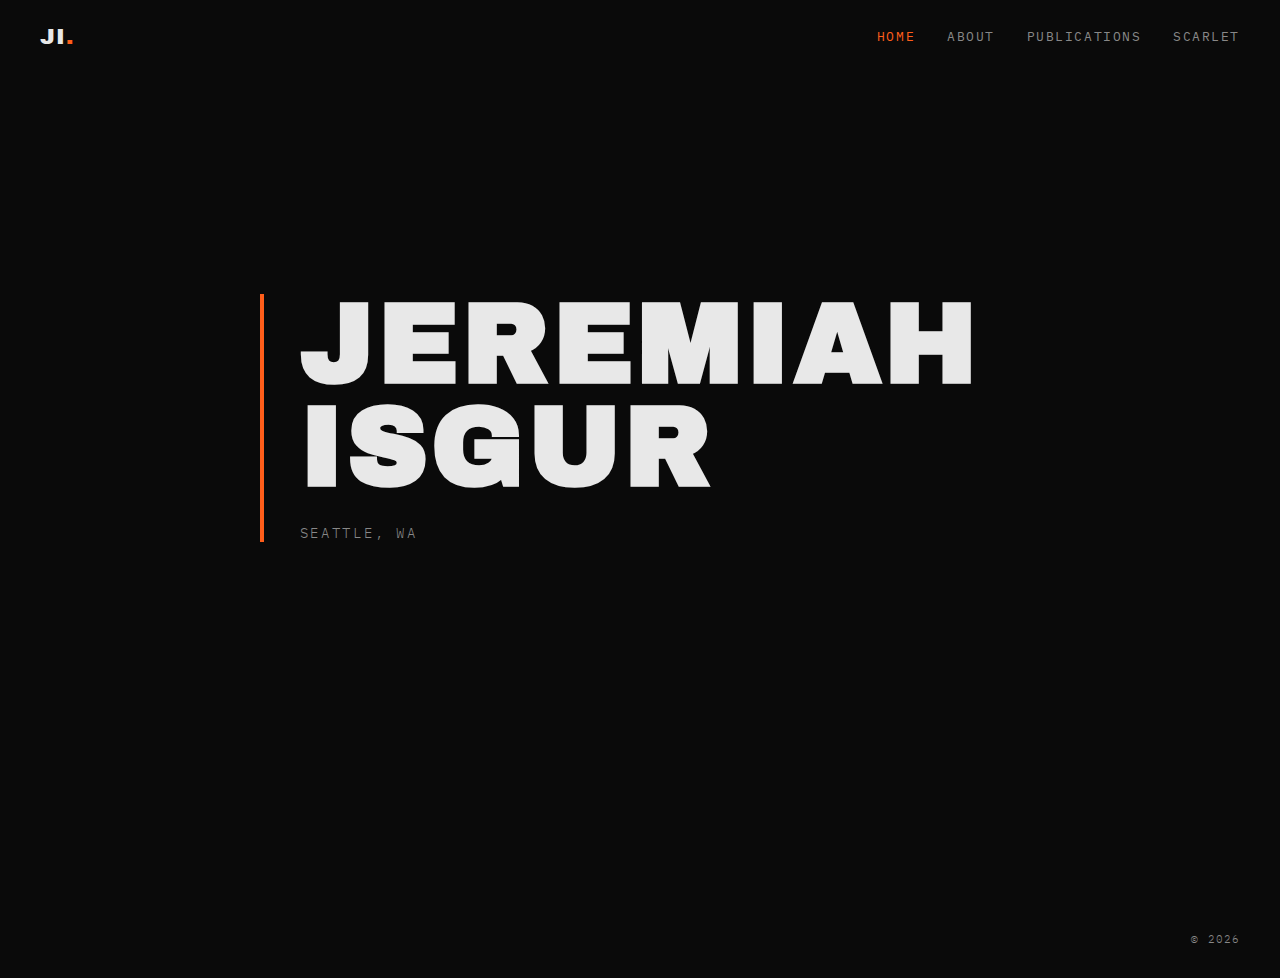
<file: index.html>
<!DOCTYPE html>
<html lang="en">
<head>
    <meta charset="UTF-8">
    <meta name="viewport" content="width=device-width, initial-scale=1.0">
    <title>Jeremiah Isgur</title>
    <link rel="stylesheet" href="styles.css">
    <link rel="preconnect" href="https://fonts.googleapis.com">
    <link rel="preconnect" href="https://fonts.gstatic.com" crossorigin>
    <link href="https://fonts.googleapis.com/css2?family=Archivo+Black&family=IBM+Plex+Mono:wght@300;400&display=swap" rel="stylesheet">
</head>
<body>
    <nav class="nav">
        <a href="index.html" class="nav-logo">JI<span class="logo-dot">.</span></a>
        <div class="nav-links">
            <a href="index.html" class="active">Home</a>
            <a href="about.html">About</a>
            <a href="publications.html">Publications</a>
            <a href="scarlet.html">Scarlet</a>
        </div>
    </nav>

    <main class="page-content home-page">
        <div class="home-hero">
            <div class="hero-bar"></div>
            <h1>Jeremiah<br>Isgur</h1>
            <p class="location">Seattle, WA</p>
        </div>
    </main>

    <footer class="footer">
        <p>&copy; 2026</p>
    </footer>
</body>
</html>
</file>
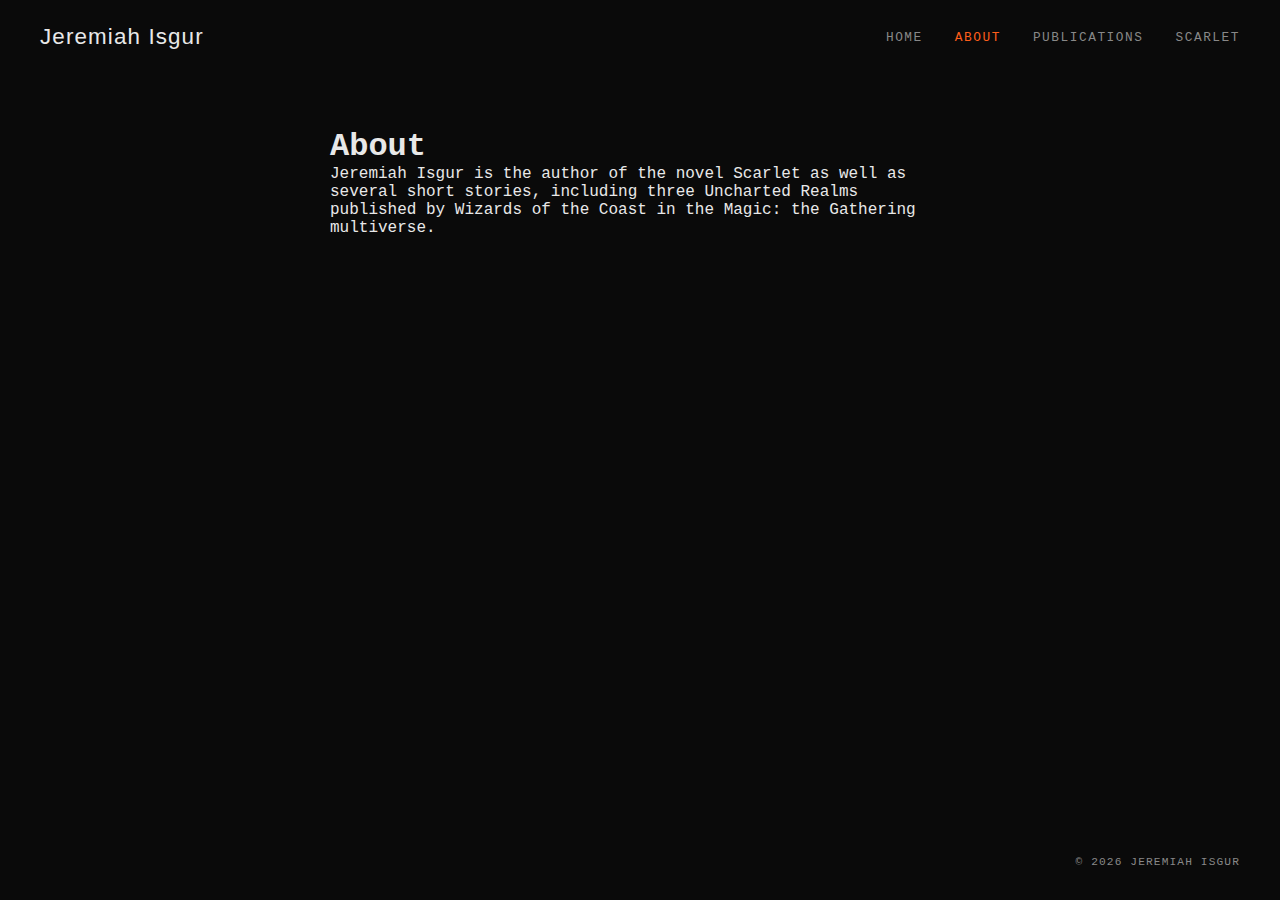
<file: about.html>
<!DOCTYPE html>
<html lang="en">
<head>
    <meta charset="UTF-8">
    <meta name="viewport" content="width=device-width, initial-scale=1.0">
    <title>About – Jeremiah Isgur</title>
    <link rel="stylesheet" href="styles.css">
</head>
<body>
    <nav class="nav">
        <a href="index.html" class="nav-logo">Jeremiah Isgur</a>
        <div class="nav-links">
            <a href="index.html">Home</a>
            <a href="about.html" class="active">About</a>
            <a href="publications.html">Publications</a>
            <a href="scarlet.html">Scarlet</a>
        </div>
    </nav>

    <main class="page-content">
        <h1>About</h1>
        <p>Jeremiah Isgur is the author of the novel Scarlet as well as several short stories, including three Uncharted Realms published by Wizards of the Coast in the Magic: the Gathering multiverse.</p>
    </main>

    <footer class="footer">
        <p>&copy; 2026 Jeremiah Isgur</p>
    </footer>
</body>
</html>
</file>
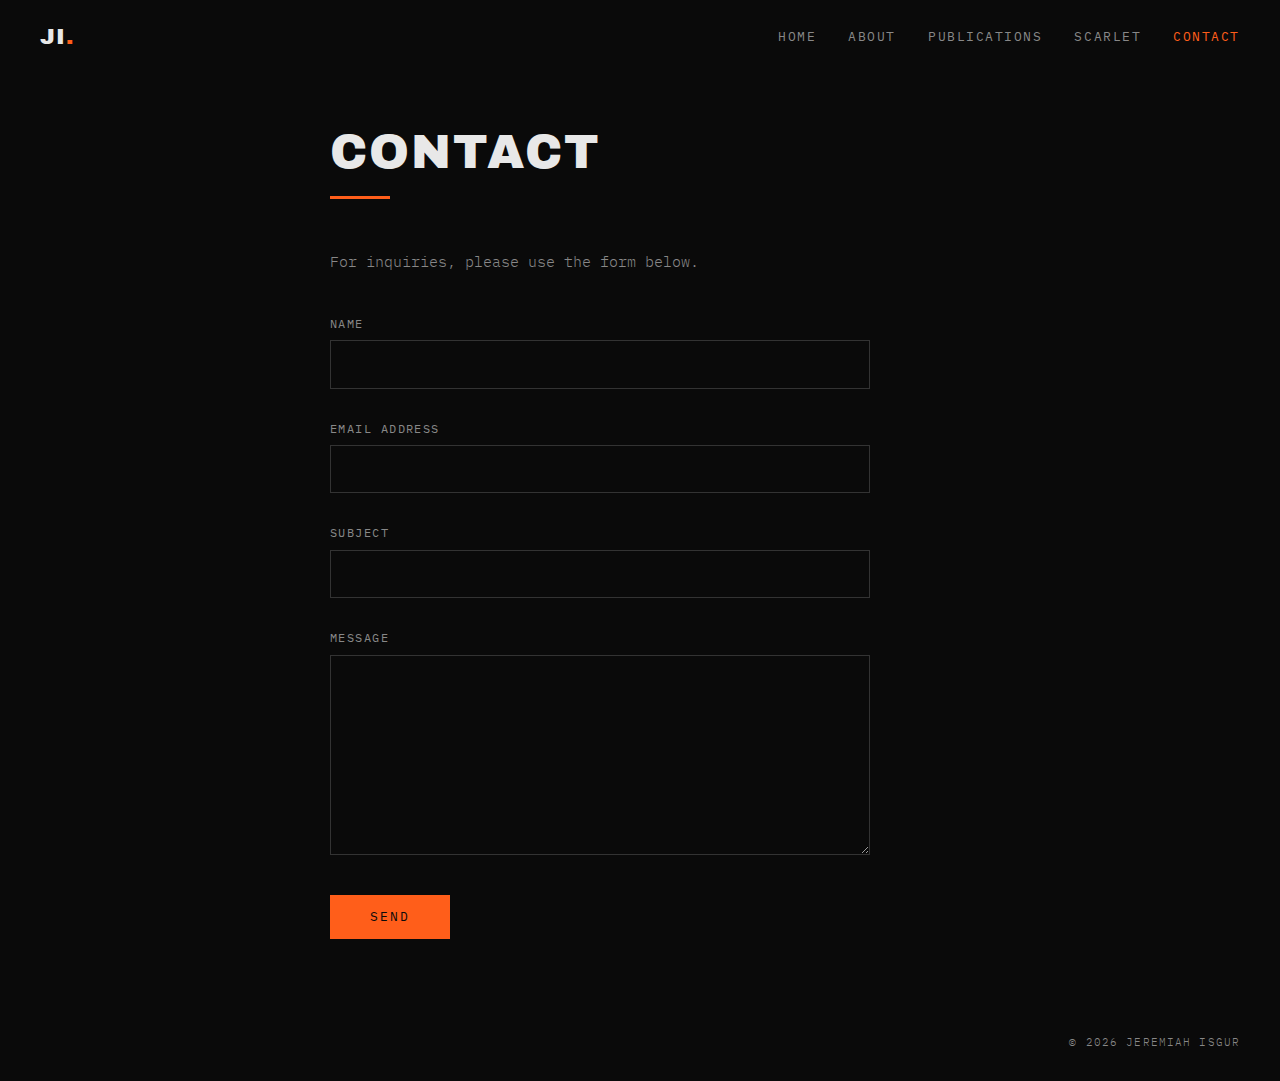
<file: contact.html>
<!DOCTYPE html>
<html lang="en">
<head>
    <meta charset="UTF-8">
    <meta name="viewport" content="width=device-width, initial-scale=1.0">
    <title>Contact – Jeremiah Isgur</title>
    <link rel="stylesheet" href="styles.css">
    <link rel="preconnect" href="https://fonts.googleapis.com">
    <link rel="preconnect" href="https://fonts.gstatic.com" crossorigin>
    <link href="https://fonts.googleapis.com/css2?family=Archivo+Black&family=IBM+Plex+Mono:wght@300;400&display=swap" rel="stylesheet">
</head>
<body>
    <nav class="nav">
        <a href="index.html" class="nav-logo">JI<span class="logo-dot">.</span></a>
        <div class="nav-links">
            <a href="index.html">Home</a>
            <a href="about.html">About</a>
            <a href="publications.html">Publications</a>
            <a href="scarlet.html">Scarlet</a>
            <a href="contact.html" class="active">Contact</a>
        </div>
    </nav>

    <main class="page-content">
        <div class="page-header">
            <h1>Contact</h1>
            <div class="header-rule"></div>
        </div>
        <div class="content-block">
            <p class="page-intro">For inquiries, please use the form below.</p>
            <form action="https://formspree.io/f/xlgwvoja" method="POST" class="contact-form">
                <input type="hidden" name="_next" value="https://jeremiahisgur.com/contact.html?submitted=true">
                <div class="form-group">
                    <label for="name">Name</label>
                    <input type="text" id="name" name="name" required>
                </div>
                <div class="form-group">
                    <label for="email">Email Address</label>
                    <input type="email" id="email" name="email" required>
                </div>
                <div class="form-group">
                    <label for="subject">Subject</label>
                    <input type="text" id="subject" name="subject" required>
                </div>
                <div class="form-group">
                    <label for="message">Message</label>
                    <textarea id="message" name="message" rows="8" required></textarea>
                </div>
                <button type="submit" class="form-submit">Send</button>
            </form>
            <div id="thank-you" class="thank-you" style="display: none;">
                <p>Thank you for submitting your inquiry.</p>
            </div>
        </div>
    </main>

    <footer class="footer">
        <p>&copy; 2026 Jeremiah Isgur</p>
    </footer>

    <script>
        if (window.location.search.includes('submitted=true')) {
            document.querySelector('.contact-form').style.display = 'none';
            document.querySelector('.page-intro').style.display = 'none';
            document.getElementById('thank-you').style.display = 'block';
        }
    </script>
</body>
</html>
</file>
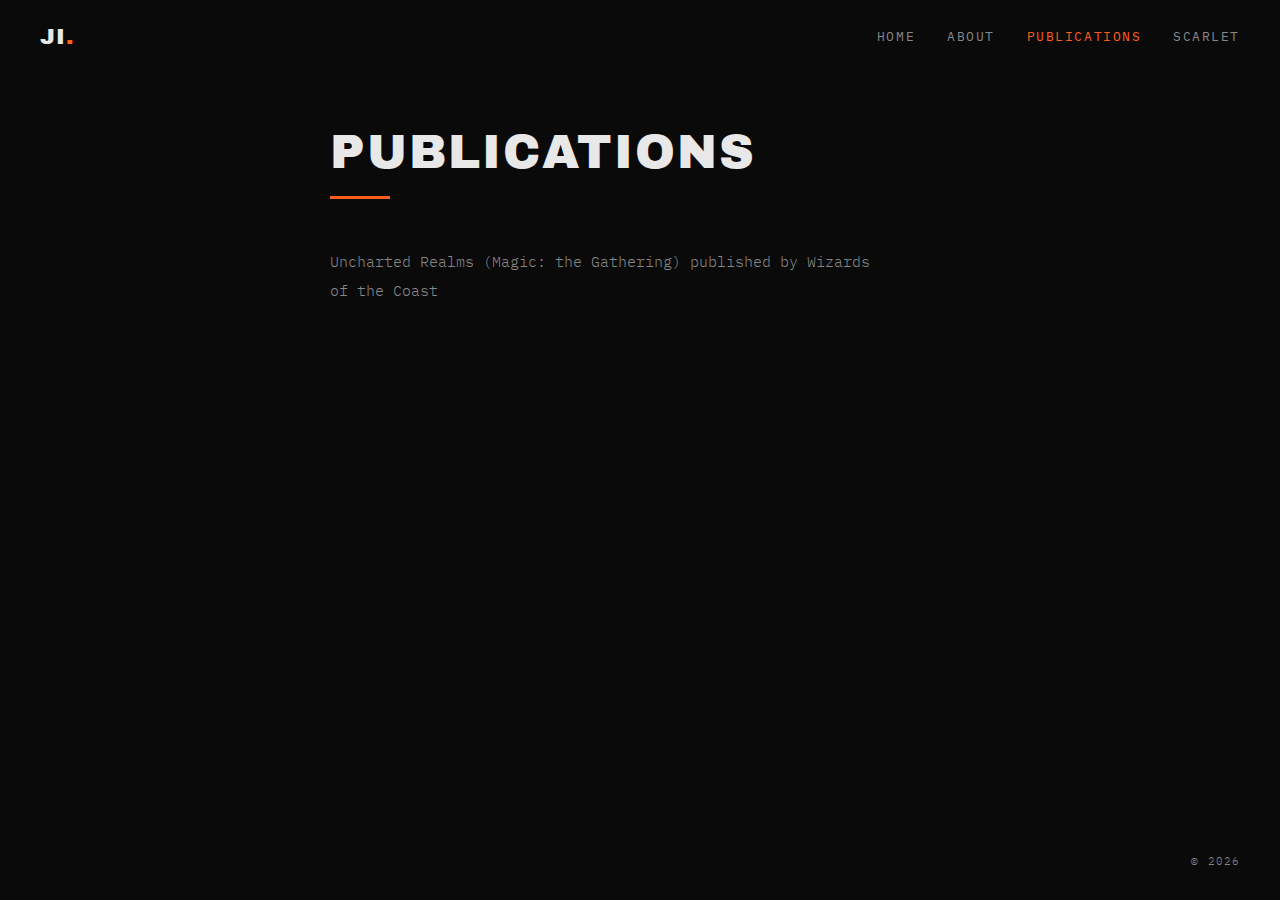
<file: publications.html>
<!DOCTYPE html>
<html lang="en">
<head>
    <meta charset="UTF-8">
    <meta name="viewport" content="width=device-width, initial-scale=1.0">
    <title>Publications – Jeremiah Isgur</title>
    <link rel="stylesheet" href="styles.css">
    <link rel="preconnect" href="https://fonts.googleapis.com">
    <link rel="preconnect" href="https://fonts.gstatic.com" crossorigin>
    <link href="https://fonts.googleapis.com/css2?family=Archivo+Black&family=IBM+Plex+Mono:wght@300;400&display=swap" rel="stylesheet">
</head>
<body>
    <nav class="nav">
        <a href="index.html" class="nav-logo">JI<span class="logo-dot">.</span></a>
        <div class="nav-links">
            <a href="index.html">Home</a>
            <a href="about.html">About</a>
            <a href="publications.html" class="active">Publications</a>
            <a href="scarlet.html">Scarlet</a>
        </div>
    </nav>

    <main class="page-content">
        <div class="page-header">
            <h1>Publications</h1>
            <div class="header-rule"></div>
        </div>
        <div class="content-block">
            <p>Uncharted Realms (Magic: the Gathering) published by Wizards of the Coast</p>
        </div>
    </main>

    <footer class="footer">
        <p>&copy; 2026</p>
    </footer>
</body>
</html>
</file>
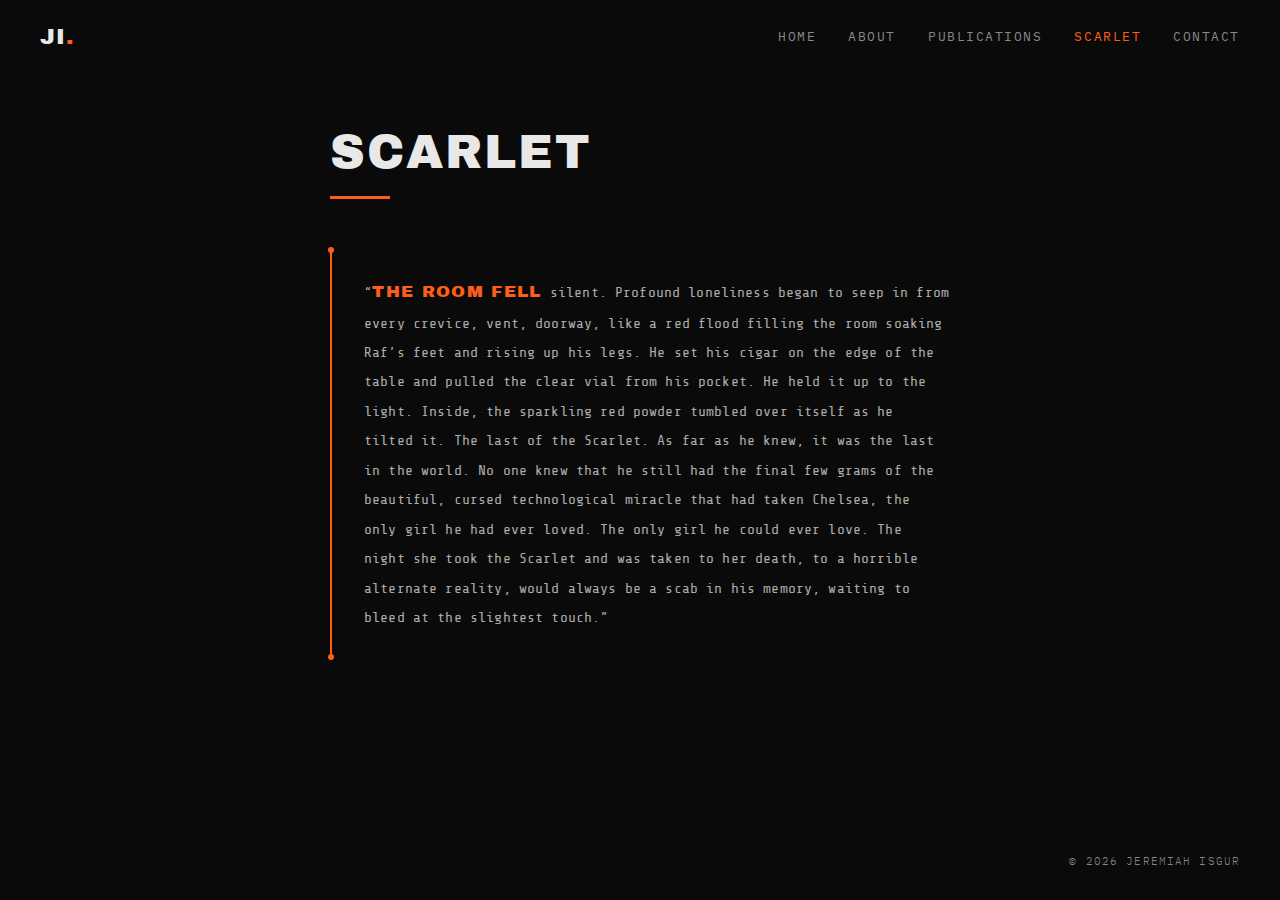
<file: scarlet.html>
<!DOCTYPE html>
<html lang="en">
<head>
    <meta charset="UTF-8">
    <meta name="viewport" content="width=device-width, initial-scale=1.0">
    <title>Scarlet – Jeremiah Isgur</title>
    <link rel="stylesheet" href="styles.css">
    <link rel="preconnect" href="https://fonts.googleapis.com">
    <link rel="preconnect" href="https://fonts.gstatic.com" crossorigin>
    <link href="https://fonts.googleapis.com/css2?family=Archivo+Black&family=IBM+Plex+Mono:wght@300;400&family=Share+Tech+Mono&display=swap" rel="stylesheet">
</head>
<body>
    <nav class="nav">
        <a href="index.html" class="nav-logo">JI<span class="logo-dot">.</span></a>
        <div class="nav-links">
            <a href="index.html">Home</a>
            <a href="about.html">About</a>
            <a href="publications.html">Publications</a>
            <a href="scarlet.html" class="active">Scarlet</a>
            <a href="contact.html">Contact</a>
        </div>
    </nav>

    <main class="page-content scarlet-page">
        <div class="page-header">
            <h1>Scarlet</h1>
            <div class="header-rule"></div>
        </div>
       

            <div class="pull-quotes">
                <blockquote class="pull-quote">
                    <p>&ldquo;<span class="drop-lead">The room fell</span> silent. Profound loneliness began to seep in from every crevice, vent, doorway, like a red flood filling the room soaking Raf&rsquo;s feet and rising up his legs. He set his cigar on the edge of the table and pulled the clear vial from his pocket. He held it up to the light. Inside, the sparkling red powder tumbled over itself as he tilted it. The last of the Scarlet. As far as he knew, it was the last in the world. No one knew that he still had the final few grams of the beautiful, cursed technological miracle that had taken Chelsea, the only girl he had ever loved. The only girl he could ever love. The night she took the Scarlet and was taken to her death, to a horrible alternate reality, would always be a scab in his memory, waiting to bleed at the slightest touch.&rdquo;</p>
                </blockquote>
            </div>

        </div>
    </main>

    <footer class="footer">
        <p>&copy; 2026 Jeremiah Isgur</p>
    </footer>
</body>
</html>
</file>
<file: styles.css>
/* ===========================
   JEREMIAH ISGUR
   Dark theme / orange accent
   =========================== */

:root {
    --black: #0a0a0a;
    --white: #e8e8e8;
    --white-dim: #888;
    --orange: #ff5e1a;
    --mono: 'IBM Plex Mono', 'Courier New', monospace;
    --display: 'Archivo Black', 'Impact', sans-serif;
}

* {
    margin: 0;
    padding: 0;
    box-sizing: border-box;
}

::selection {
    background: var(--orange);
    color: var(--black);
}

html {
    scroll-behavior: smooth;
}

body {
    font-family: var(--mono);
    font-weight: 300;
    color: var(--white);
    background: var(--black);
    min-height: 100vh;
    display: flex;
    flex-direction: column;
    -webkit-font-smoothing: antialiased;
}

/* --- Navigation --- */

.nav {
    display: flex;
    align-items: center;
    justify-content: space-between;
    padding: 1.5rem 2.5rem;
    position: fixed;
    top: 0;
    left: 0;
    right: 0;
    z-index: 100;
    background: var(--black);
}

.nav-logo {
    font-family: var(--display);
    font-size: 1.4rem;
    text-decoration: none;
    color: var(--white);
    letter-spacing: 0.05em;
    transition: color 0.2s;
}

.nav-logo:hover {
    color: var(--orange);
}

.logo-dot {
    color: var(--orange);
}

.nav-links {
    display: flex;
    gap: 2rem;
}

.nav-links a {
    text-decoration: none;
    color: var(--white-dim);
    font-family: var(--mono);
    font-size: 0.8rem;
    font-weight: 400;
    text-transform: uppercase;
    letter-spacing: 0.12em;
    transition: color 0.2s;
}

.nav-links a:hover {
    color: var(--white);
}

.nav-links a.active {
    color: var(--orange);
}

/* --- Page Content --- */

.page-content {
    flex: 1;
    max-width: 700px;
    margin: 0 auto;
    padding: 8rem 2.5rem 4rem;
    width: 100%;
}

/* --- Page Headers --- */

.page-header {
    margin-bottom: 3rem;
}

.page-header h1 {
    font-family: var(--display);
    font-size: 3rem;
    font-weight: 400;
    text-transform: uppercase;
    letter-spacing: 0.04em;
    line-height: 1;
    color: var(--white);
}

.header-rule {
    width: 60px;
    height: 3px;
    background: var(--orange);
    margin-top: 1.25rem;
}

/* --- Content --- */

.content-block p {
    font-size: 0.95rem;
    line-height: 1.9;
    color: var(--white-dim);
    max-width: 540px;
}

.content-block p + p {
    margin-top: 1.5rem;
}

/* --- Home Page --- */

.home-page {
    display: flex;
    align-items: center;
    justify-content: center;
    padding-top: 0;
    min-height: 100vh;
}

.home-hero {
    position: relative;
}

.hero-bar {
    position: absolute;
    left: -2.5rem;
    top: 0;
    bottom: 0;
    width: 4px;
    background: var(--orange);
}

.home-hero h1 {
    font-family: var(--display);
    font-size: clamp(3.5rem, 10vw, 7rem);
    text-transform: uppercase;
    letter-spacing: 0.03em;
    line-height: 0.92;
    color: var(--white);
}

.location {
    font-family: var(--mono);
    font-size: 0.85rem;
    font-weight: 300;
    color: var(--white-dim);
    letter-spacing: 0.2em;
    text-transform: uppercase;
    margin-top: 1.5rem;
}

/* --- Publications --- */

.pub-item {
    margin-bottom: 2rem;
}

.pub-title {
    font-family: var(--mono);
    font-size: 1rem;
    font-weight: 400;
    color: var(--white);
    text-decoration: none;
    border-bottom: 1px solid transparent;
    transition: color 0.2s, border-color 0.2s;
}

.pub-title:hover {
    color: var(--orange);
    border-bottom-color: var(--orange);
}

.pub-detail {
    font-size: 0.8rem;
    color: var(--white-dim);
    margin-top: 0.3rem;
    font-style: italic;
}

.pub-series {
    font-size: 0.75rem;
    color: var(--white-dim);
    margin-top: 0.15rem;
    text-transform: uppercase;
    letter-spacing: 0.08em;
    opacity: 0.6;
}

.pub-divider {
    width: 30px;
    height: 1px;
    background: var(--white-dim);
    margin: 2.5rem 0;
    opacity: 0.3;
}

/* --- Scarlet Page --- */

.scarlet-page .coming-soon {
    font-family: var(--mono);
    font-size: 0.85rem;
    text-transform: uppercase;
    letter-spacing: 0.25em;
    color: var(--orange);
    margin-bottom: 3.5rem;
}

/* --- Pull Quotes --- */

.pull-quotes {
    display: flex;
    flex-direction: column;
    gap: 3.5rem;
}

.pull-quote {
    position: relative;
    border-left: 2px solid var(--orange);
    padding: 1.75rem 0 1.75rem 2rem;
    margin: 0;
}

.pull-quote::before {
    content: '';
    position: absolute;
    top: 0;
    left: 0;
    width: 6px;
    height: 6px;
    background: var(--orange);
    border-radius: 50%;
    transform: translate(-4px, 0);
}

.pull-quote::after {
    content: '';
    position: absolute;
    bottom: 0;
    left: 0;
    width: 6px;
    height: 6px;
    background: var(--orange);
    border-radius: 50%;
    transform: translate(-4px, 0);
}

.pull-quote p {
    font-family: 'Share Tech Mono', var(--mono);
    font-size: 0.92rem;
    line-height: 2;
    color: #aaa;
    letter-spacing: 0.01em;
    max-width: 100%;
}

.drop-lead {
    font-family: var(--display);
    font-size: 1.05rem;
    text-transform: uppercase;
    letter-spacing: 0.08em;
    color: var(--orange);
}

/* --- Contact Form --- */

.page-intro {
    margin-bottom: 2.5rem;
}

.contact-form {
    max-width: 540px;
    display: flex;
    flex-direction: column;
    gap: 2rem;
}

.form-group {
    display: flex;
    flex-direction: column;
}

.form-group label {
    display: block;
    font-family: var(--mono);
    font-size: 0.75rem;
    font-weight: 400;
    text-transform: uppercase;
    letter-spacing: 0.12em;
    color: var(--white-dim);
    margin-bottom: 0.6rem;
}

.form-group input,
.form-group textarea {
    width: 100%;
    background: transparent;
    border: 1px solid #333;
    color: var(--white);
    font-family: var(--mono);
    font-size: 0.9rem;
    font-weight: 300;
    padding: 0.85rem;
    transition: border-color 0.2s;
    outline: none;
}

.form-group input:focus,
.form-group textarea:focus {
    border-color: var(--orange);
}

.form-group textarea {
    resize: vertical;
    min-height: 200px;
}

.form-submit {
    font-family: var(--mono);
    font-size: 0.8rem;
    font-weight: 400;
    text-transform: uppercase;
    letter-spacing: 0.15em;
    color: var(--black);
    background: var(--orange);
    border: none;
    padding: 0.85rem 2.5rem;
    cursor: pointer;
    transition: opacity 0.2s;
    align-self: flex-start;
    margin-top: 0.5rem;
}

.form-submit:hover {
    opacity: 0.85;
}

/* --- Footer --- */

.footer {
    padding: 2rem 2.5rem;
    text-align: right;
}

.footer p {
    font-family: var(--mono);
    font-size: 0.7rem;
    color: var(--white-dim);
    letter-spacing: 0.1em;
    text-transform: uppercase;
}

/* --- Responsive --- */

@media (max-width: 600px) {
    .nav {
        padding: 1.25rem 1.5rem;
    }

    .nav-links {
        gap: 1.25rem;
    }

    .nav-links a {
        font-size: 0.7rem;
    }

    .page-content {
        padding: 7rem 1.5rem 3rem;
    }

    .page-header h1 {
        font-size: 2.2rem;
    }

    .hero-bar {
        left: -1.5rem;
    }

    .footer {
        text-align: center;
    }
}
</file>
